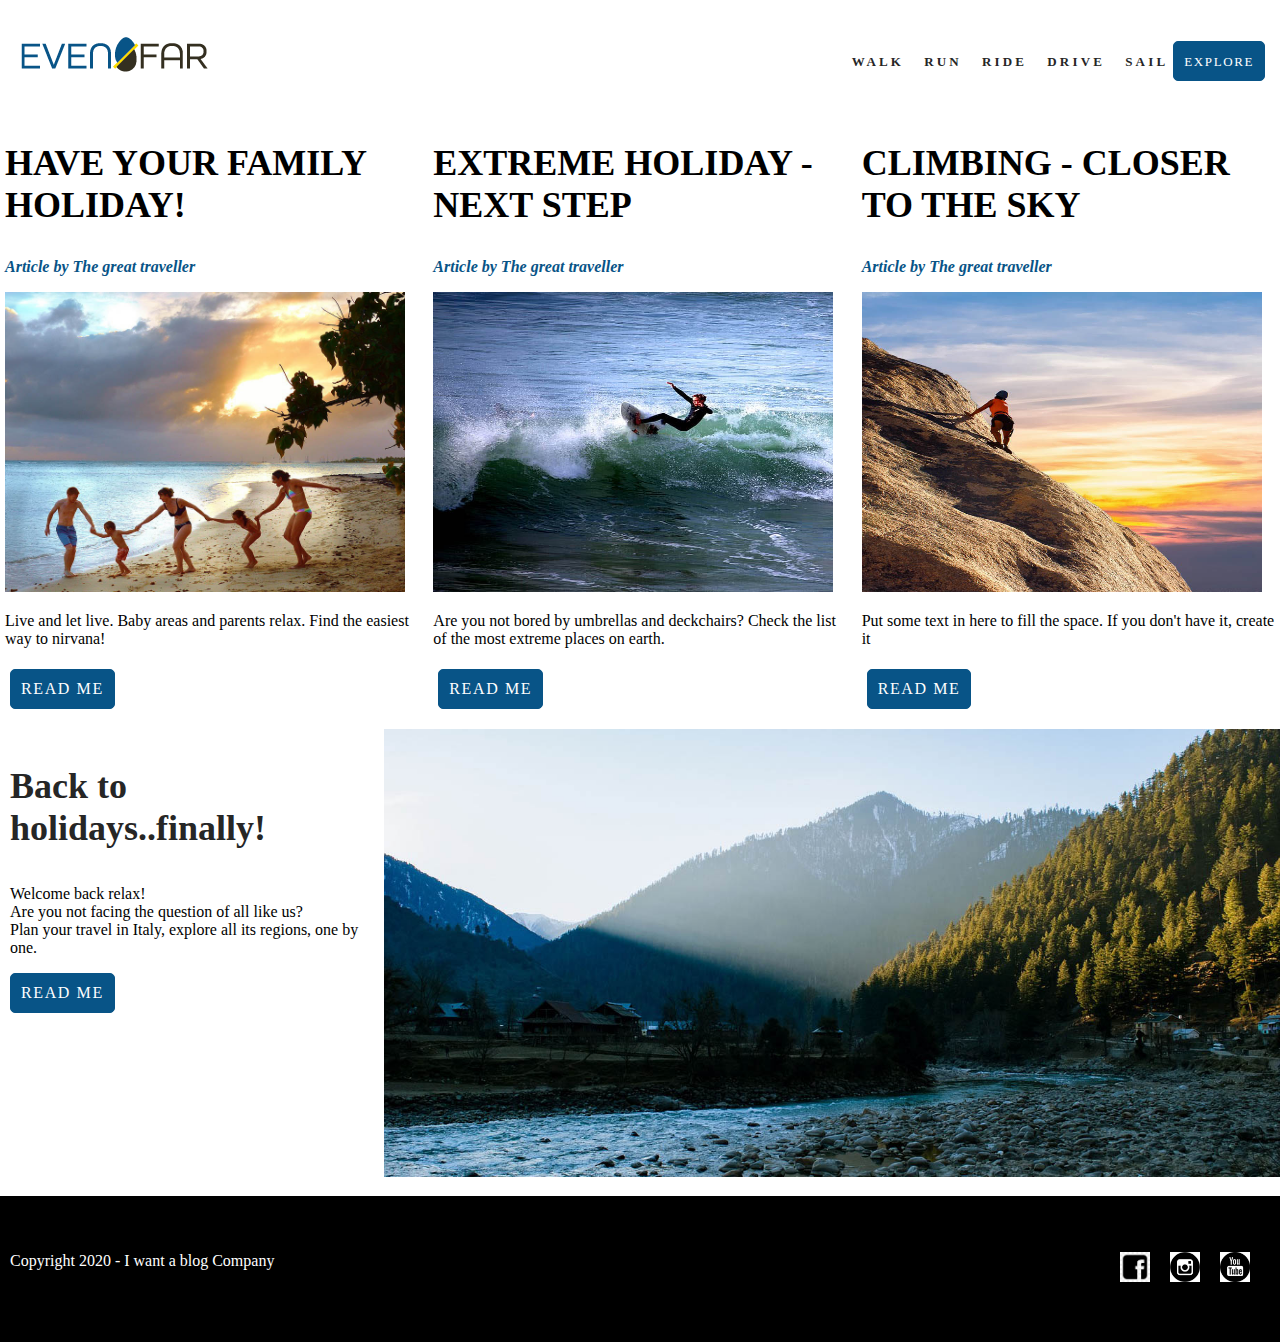
<file: index.html>
<!DOCTYPE html>
<html>
    <head>
        <title>I want a blog</title>
        <link rel="stylesheet" href="./assets/style.css">
    </head>
    <body>
        <div class="main-container">
        <header>
            <div class="logo">
                <img src="./assets/media/logo_evenfar_200x500_color.png" class="logo-image">
            </div>
            <nav class="navigation">
                <ul class="menu-item-container">
                    <li class="menu-items"><a href="#">Walk</a></li>
                    <li class="menu-items"><a href="#">Run</a></li>
                    <li class="menu-items"><a href="#">Ride</a></li>
                    <li class="menu-items"><a href="#">Drive</a></li>
                    <li class="menu-items"><a href="#">Sail</a></li>
                    <li id="cta-menu-item"><a href="#">Explore</a></li>
                </ul>
            </nav>
        </header>
        <div class="articles-container">
            <section class="article-sections" id="article-box-1">
                <article>
                    <a href="./blog-post.html"><h2 class="hp-post-title">Have your family holiday!</h2></a>
                    <p class="author-info">Article by The great traveller</p>
                    <a href="./blog-post.html"><img src="./assets/media/blog-homepage/family-holiday.jpg" class="article-image" /></a>
                    <p>Live and let live. Baby areas and parents relax. Find the easiest way to nirvana!</p>
                    <a href="./blog-post.html"><button class="read-me-buttons">Read me</button></a>
                </article>
            </section>
            <section class="article-sections" id="article-box-2">
                <article>
                    <a href="#"><h2 class="hp-post-title">Extreme holiday - Next step</h2></a>
                    <p class="author-info">Article by The great traveller</p>
                    <a href="#"><img src="./assets/media/blog-homepage/extreme-holiday.jpg" class="article-image" /></a>
                    <p>Are you not bored by umbrellas and deckchairs? Check the list of the most extreme places on earth.</p>
                    <a href="#"><button class="read-me-buttons">Read me</button></a>
                </article>
            </section>
            <section class="article-sections" id="article-box-3">
                <article>
                    <a href="#"><h2 class="hp-post-title">Climbing - Closer to the sky</h2></a>
                    <p class="author-info">Article by The great traveller</p>
                    <a href="#"><img src="./assets/media/blog-homepage/climbing-holiday.jpg" class="article-image" /></a>
                    <p>Put some text in here to fill the space. If you don't have it, create it</p>
                    <a href="#"><button class="read-me-buttons">Read me</button></a>
                </article>
            </section>
            </div>
            <div class="second-raw-article">
                <section id="main-article-description">
                    <a href="#"><h3 class="title-second-raw-article">Back to holidays..finally!</h3></a>
                        <p>Welcome back relax!<br>Are you not facing the question of all like us? <br>Plan your travel in Italy, explore all its regions, one by one.</p>
                        <a href="#"><button id="read-me-main-button">Read me</button></a>
                </section>
                <section id="main-article-image">
                    <a href="#"><img src="./assets/media/blog-homepage/main-image-landscape-mountain.jpg" id="main-image" /></a>
                </section>
            </div>
        <footer>
            <p class="copyright">Copyright 2020 - I want a blog Company</p>
            <ul class="social-container">
                <li>
                    <a href="#" target="_blank"><img src="./assets/media/logo-facebook.jpg" class="social-icons" /></a>
                </li>
                <li>
                    <a href="#" target="_blank"><img src="./assets/media/logo-instagram.png" class="social-icons" /></a>
                </li>
                <li>
                    <a href="#" target="_blank"><img src="./assets/media/logo-youtube.png" class="social-icons" /></a>
                </li>
            </ul>
        </footer>
        </div>
    </body>
</html>
</file>
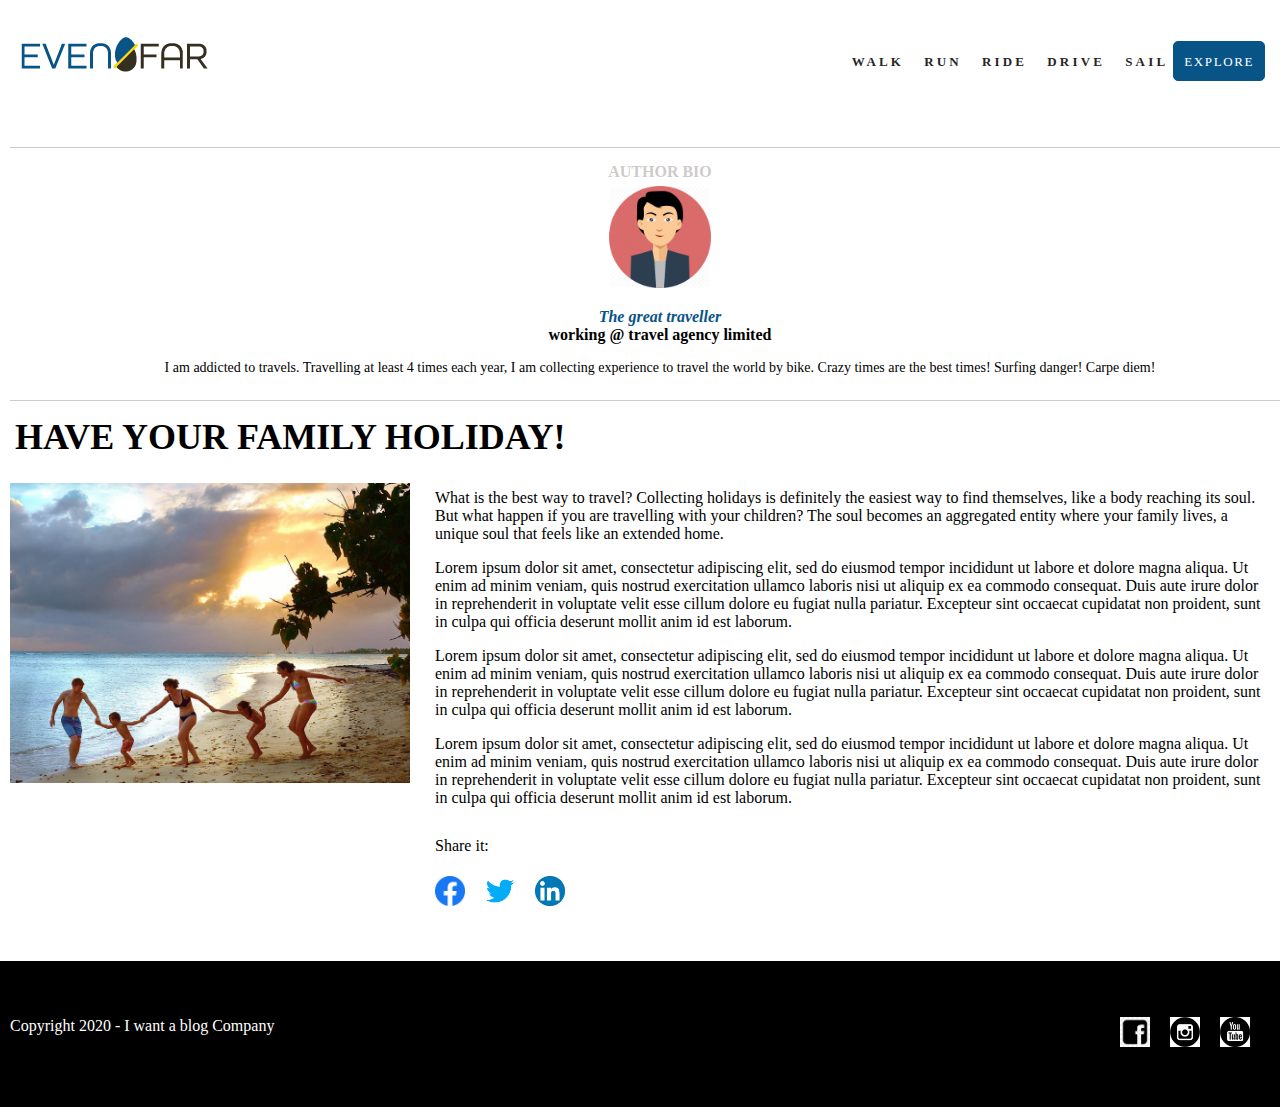
<file: blog-post.html>
<!DOCTYPE html>
<html>
    <head>
        <title>This is my blog post</title>
        <link rel="stylesheet" href="./assets/style.css">
        <link rel="stylesheet" href="./assets/blog-post-style.css">
    </head>
    <body>
        <div class="main-container">
            <header>
                <div class="logo">
                    <img src="./assets/media/logo_evenfar_200x500_color.png" class="logo-image">
                </div>
                <nav class="navigation">
                    <ul class="menu-item-container">
                        <li class="menu-items"><a href="#">Walk</a></li>
                        <li class="menu-items"><a href="#">Run</a></li>
                        <li class="menu-items"><a href="#">Ride</a></li>
                        <li class="menu-items"><a href="#">Drive</a></li>
                        <li class="menu-items"><a href="#">Sail</a></li>
                        <li id="cta-menu-item"><a href="#">Explore</a></li>
                    </ul>
                </nav>
            </header>
            <div class="single-article-container">
                <section id="article-box">
                <article>
                        <div class="author-description">
                            <h3 class="author-bio-title">AUTHOR BIO</h3>
                            <img src="assets/media/blog-post/avatar-great-traveller.png" id="author-avatar">
                            <p class="author-info">The great traveller <br><span class="author-company">working @ travel agency limited</span></p>
                            <p class="author-bio">I am addicted to travels. Travelling at least 4 times each year, I am collecting experience to travel the world by bike. Crazy times are the best times! Surfing danger! Carpe diem!</p>
                        </div>
                        <h2 class="article-post-title">Have your family holiday!</h2>
                        <div class="article-text-image-container">
                        <div class="article-featured-image">
                        <a href="./blog-post.html"><img src="./assets/media/blog-homepage/family-holiday.jpg" class="article-image" /></a>
                        </div>
                        <div class="single-article">
                            <p>What is the best way to travel? Collecting holidays is definitely the easiest way to find themselves, like a body reaching its soul.<br>But what happen if you are travelling with your children? The soul becomes an aggregated entity where your family lives, a unique soul that feels like an extended home.</p>
                            <p>Lorem ipsum dolor sit amet, consectetur adipiscing elit, sed do eiusmod tempor incididunt ut labore et dolore magna aliqua. Ut enim ad minim veniam, quis nostrud exercitation ullamco laboris nisi ut aliquip ex ea commodo consequat. Duis aute irure dolor in reprehenderit in voluptate velit esse cillum dolore eu fugiat nulla pariatur. Excepteur sint occaecat cupidatat non proident, sunt in culpa qui officia deserunt mollit anim id est laborum.</p>
                            <p>Lorem ipsum dolor sit amet, consectetur adipiscing elit, sed do eiusmod tempor incididunt ut labore et dolore magna aliqua. Ut enim ad minim veniam, quis nostrud exercitation ullamco laboris nisi ut aliquip ex ea commodo consequat. Duis aute irure dolor in reprehenderit in voluptate velit esse cillum dolore eu fugiat nulla pariatur. Excepteur sint occaecat cupidatat non proident, sunt in culpa qui officia deserunt mollit anim id est laborum.</p>
                            <p>Lorem ipsum dolor sit amet, consectetur adipiscing elit, sed do eiusmod tempor incididunt ut labore et dolore magna aliqua. Ut enim ad minim veniam, quis nostrud exercitation ullamco laboris nisi ut aliquip ex ea commodo consequat. Duis aute irure dolor in reprehenderit in voluptate velit esse cillum dolore eu fugiat nulla pariatur. Excepteur sint occaecat cupidatat non proident, sunt in culpa qui officia deserunt mollit anim id est laborum.</p>
                        <div class="social-sharing">
                            <div class="share-with">Share it:</div>
                            <ul class="social-share-container">
                                <li>
                                    <a href="#" target="_blank"><img src="./assets/media/blog-post/share-facebook.png" class="social-share-icons" /></a>
                                </li>
                                <li>
                                    <a href="#" target="_blank"><img src="./assets/media/blog-post/share-twitter.png" class="social-share-icons" /></a>
                                </li>
                                <li>
                                    <a href="#" target="_blank"><img src="./assets/media/blog-post/share-linkedin.png" class="social-share-icons" /></a>
                                </li>
                            </ul>
                        </div>    
                        </div>
                    </div>
                </article>
                </section>
                </div>
            <footer>
                <p class="copyright">Copyright 2020 - I want a blog Company</p>
                <ul class="social-container">
                    <li>
                        <a href="#" target="_blank"><img src="./assets/media/logo-facebook.jpg" class="social-icons" /></a>
                    </li>
                    <li>
                        <a href="#" target="_blank"><img src="./assets/media/logo-instagram.png" class="social-icons" /></a>
                    </li>
                    <li>
                        <a href="#" target="_blank"><img src="./assets/media/logo-youtube.png" class="social-icons" /></a>
                    </li>
                </ul>
            </footer>
            </div>
    </body>
</html>
</file>
<file: assets/style.css>
@import "./blog-homepage-style.css"; /* css for blog homepage */
@import "./blog-post-style.css"; /* css for blog post */
@import "./general-style.css"; /* css for common parts such as header and footer */

* {
    font-family: 'Helvetica Neue';
    font-style: normal;
    font-size: 16px;
    color:#000000;
}

body {
    margin:0;
}

h1 {
    color:#085487;
    font-size:24px;
}

h2 {
    font-size:18px;
}

h3 {
    color: #262626;
    font-size:16px;
}

a {
    text-decoration:none;
}

ul.menu-item-container {
    list-style-type:none;
    display:flex;
    flex-direction:row;
    align-items: center;
}

li.menu-items a {
    margin:0 0 0 20px;
    text-transform:uppercase;
    letter-spacing:0.2rem;
    font-weight:600;
    font-size:13px;
    color:#262626;
}

li.menu-items a:hover {
    color:#085487;
}

#cta-menu-item {
    background-color:#085487;
    color:#ffffff;
    border:1px solid #085487;
    border-radius:5px;
    padding: 10px;
    margin:5px;
    text-transform:uppercase;
    letter-spacing:0.1rem;
}

#cta-menu-item a {
    color:#ffffff;
    font-size:13px;
}

button.read-me-buttons {
    background-color:#085487;
    color:#ffffff;
    border:1px solid #085487;
    border-radius:5px;
    padding: 10px;
    margin:5px;
    text-transform:uppercase;
    letter-spacing:0.1rem;
    cursor:pointer;
}

button#read-me-main-button {
    background-color:#085487;
    color:#ffffff;
    border:1px solid #085487;
    border-radius:5px;
    padding: 10px;
    text-transform:uppercase;
    letter-spacing:0.1rem;
    cursor:pointer;
}

.logo-image {
    width:100%;
}

ul.social-container {
    list-style-type:none;
    display:flex;
    flex-direction:row;
    padding:40px 20px;
    justify-content: flex-end;
}

.social-icons {
    width:30px;
    height:auto;
    margin:0 0 0 20px;
}

@media screen and (min-width: 720px) and (max-width: 980px) {
    

}



@media screen and (max-width: 719px) {
ul.menu-item-container {
    list-style-type:none;
    display:flex;
    flex-direction:column;
    align-items: flex-end;
}

* {
    font-family: 'Helvetica Neue';
    font-style: normal;
    font-size: 14px;
    color:#000000;
}

}
</file>
<file: assets/blog-post-style.css>
.article-text-image-container {
    display:flex;
    flex-direction: row;
}

.author-bio-title {
    text-align:center;
    margin:0 5px;
    padding: 5px;
    color:rgb(157,149,149, .5);
}

section#article-box {
    display:grid;
    grid-template-columns:1fr;
    grid-template-rows:40% 30% 40%;
    grid-template-areas: "authdescr" "artimage" "singleart";
}

.author-description {
    grid-area:authdescr;
    padding:10px;
    border-top:1px solid rgb(157,149,149, .5);
    border-bottom:1px solid rgb(157,149,149, .5);
    width:100%;
    margin:10px;
    text-align:center;
}

.article-featured-image {
    grid-area:artimage;
    padding:10px;
}

.single-article {
    grid-area:singleart;
    padding: 0 15px;
}

.article-post-title {
    text-transform:uppercase;
    font-size:36px;
    min-height:40px;
    margin: 15px;
}

#author-avatar {
    width:8%;
}

.author-bio {
    font-size:14px;
}

ul.social-share-container {
    list-style-type:none;
    display:flex;
    flex-direction:row;
    padding:5px 0;
    justify-content: flex-start;
}

.social-share-icons {
    width:30px;
    height:auto;
    margin:0 20px 0 0;
}

.share-with {
    margin:30px 0 0 0;
}

@media screen and (max-width: 719px) {

.article-text-image-container {
    display:flex;
    flex-direction: column;
}

.article-image {
    width:100%;
}

.author-description {
    grid-area:authdescr;
    padding:10px;
    border-top:1px solid rgb(157,149,149, .5);
    border-bottom:1px solid rgb(157,149,149, .5);
    width:100%;
    margin:10px;
}

}

@media screen and (min-width: 720px) and (max-width: 980px) {
.article-image {
    width:80%;
    height:auto;
}

.article-text-image-container {
    display:flex;
    flex-direction: column;
    margin:5px 10%;
}

.article-featured-image {
    text-align:center;
}

.article-post-title {
    text-align:center;
}

.author-description {
    text-align:center;
    grid-area:authdescr;
    padding:10px;
    border-top:1px solid rgb(157,149,149, .5);
    border-bottom:1px solid rgb(157,149,149, .5);
    width:100%;
    margin:10px;
}

}
</file>
